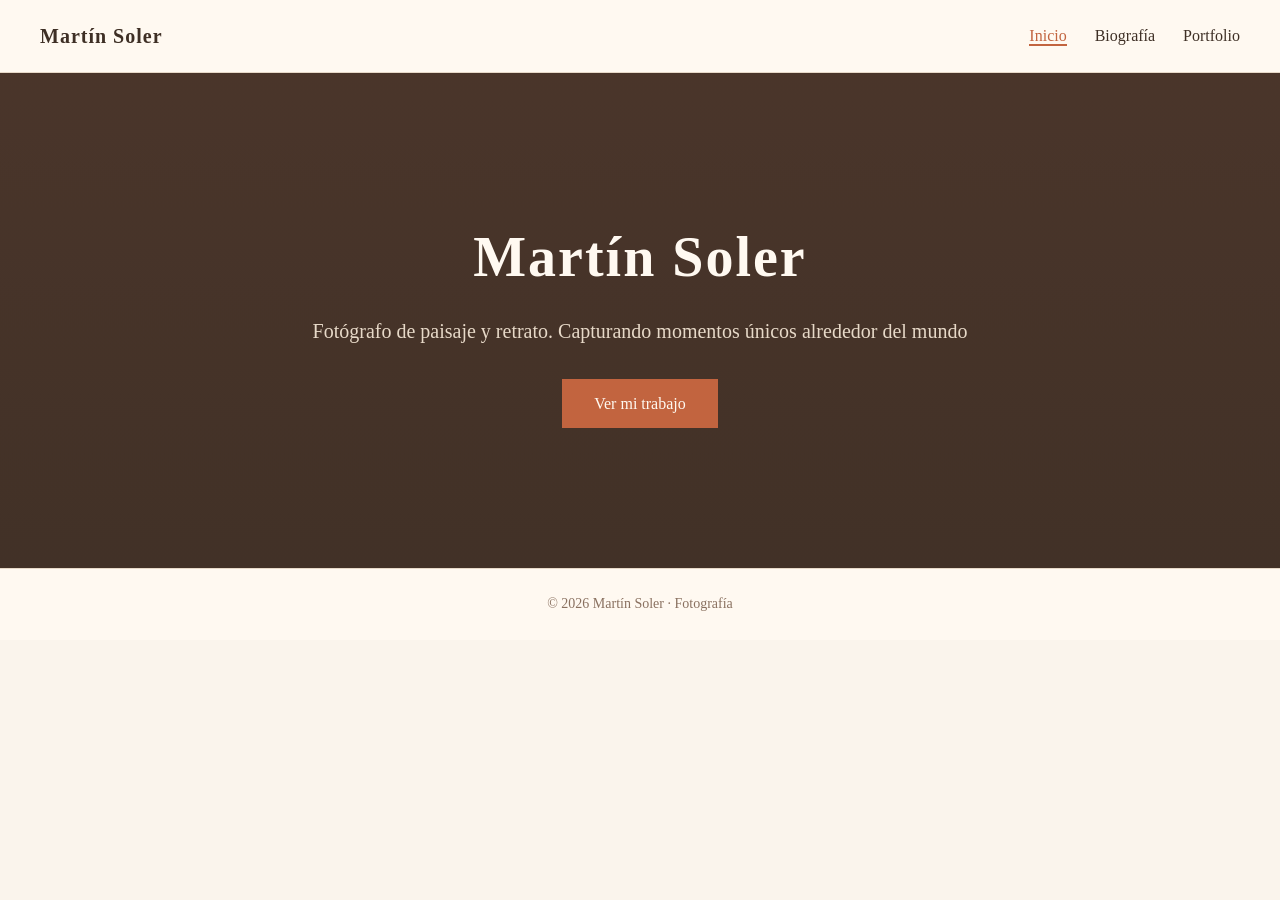
<file: index.html>
<!DOCTYPE html>
<html lang="es">
<head>
    <meta charset="UTF-8">
    <meta name="viewport" content="width=device-width, initial-scale=1.0">
    <title>Martín Soler — Fotografía</title>
    <link rel="stylesheet" href="styles.css">
</head>
<body>

    <!-- Cabecera con navegación -->
    <header class="cabecera">
        <p class="logo">Martín Soler</p>
        <nav>
            <a href="index.html" class="activo">Inicio</a>
            <a href="biografia.html">Biografía</a>
            <a href="portfolio.html">Portfolio</a>
        </nav>
    </header>

    <!-- Sección hero -->
    <section class="hero">
        <h1>Martín Soler</h1>
        <p class="subtitulo">
            Fotógrafo de paisaje y retrato. 
            <span class="subtitulo-secundario">Capturando momentos únicos alrededor del mundo</span>
        </p>
        <a href="portfolio.html" class="boton">Ver mi trabajo</a>
    </section>

    <!-- Pie de página -->
    <footer class="pie">
        <p>© <span id="anio"></span> Martín Soler · Fotografía</p>
    </footer>

    <script src="script.js"></script>
</body>
</html>
</file>
<file: styles.css>
/* ===================================
   Portfolio de Martín Soler
   Hoja de estilos básica
   =================================== */

/* Paleta de colores en variables CSS.
   Tonos cálidos: cremas, marrones y terracota. */
:root {
    --color-fondo: #faf4ec;        /* crema claro */
    --color-texto: #3e2f25;        /* marrón oscuro */
    --color-texto-suave: #8a7160;  /* marrón apagado */
    --color-acento: #c2643f;       /* terracota */
    --color-oscuro: #4a352a;       /* marrón café (hero) */
    --color-claro: #fff9f1;        /* crema muy claro */
    --color-borde: #e7d9c8;        /* arena */
}

/* Reset sencillo y tipografía base */
* {
    margin: 0;
    padding: 0;
    box-sizing: border-box;
}

body {
    font-family: Georgia, "Times New Roman", serif;
    color: var(--color-texto);
    background-color: var(--color-fondo);
    line-height: 1.6;
}

/* ---------- Cabecera ---------- */
.cabecera {
    display: flex;
    justify-content: space-between;
    align-items: center;
    padding: 20px 40px;
    background-color: var(--color-claro);
    border-bottom: 1px solid var(--color-borde);
}

.logo {
    font-size: 20px;
    font-weight: bold;
    letter-spacing: 1px;
}

.cabecera nav a {
    margin-left: 24px;
    color: var(--color-texto);
    text-decoration: none;
}

.cabecera nav a:hover {
    color: var(--color-acento);
}

/* Enlace de la página actual */
.cabecera nav a.activo {
    color: var(--color-acento);
    border-bottom: 2px solid var(--color-acento);
}

/* ---------- Hero ---------- */
.hero {
    text-align: center;
    padding: 140px 20px;
    /* Foto de fondo con una capa marrón semitransparente
       encima para que el texto se lea bien */
    background-image:
        linear-gradient(rgba(74, 53, 42, 0.7), rgba(62, 47, 37, 0.7)),
        url("https://picsum.photos/seed/hero-martin/1600/900");
    background-size: cover;
    background-position: center;
    background-color: var(--color-oscuro); /* respaldo si la foto no carga */
    color: var(--color-claro);
}

.hero h1 {
    font-size: 56px;
    letter-spacing: 2px;
}

.subtitulo {
    font-size: 20px;
    color: var(--color-borde);
    margin-top: 12px;
}

.boton {
    display: inline-block;
    margin-top: 32px;
    padding: 12px 32px;
    background-color: var(--color-acento);
    color: var(--color-claro);
    text-decoration: none;
}

.boton:hover {
    background-color: var(--color-claro);
    color: var(--color-oscuro);
}

/* ---------- Biografía ---------- */
.biografia {
    max-width: 900px;
    margin: 0 auto;
    padding: 80px 20px;
}

.biografia h2,
.portfolio h2 {
    font-size: 32px;
    margin-bottom: 24px;
    color: var(--color-acento);
}

.biografia-contenido {
    display: flex;
    gap: 40px;
    align-items: flex-start;
}

.foto-perfil {
    width: 240px;
    height: 240px;
    object-fit: cover;
    border-radius: 50%;
    border: 4px solid var(--color-borde);
}

.biografia-texto p {
    margin-bottom: 16px;
}

/* ---------- Portfolio ---------- */
.portfolio {
    max-width: 1100px;
    margin: 0 auto;
    padding: 60px 20px 80px;
}

.portfolio-intro {
    margin-bottom: 32px;
    color: var(--color-texto-suave);
}

.galeria {
    display: grid;
    grid-template-columns: repeat(3, 1fr);
    gap: 20px;
}

.obra-marco {
    overflow: hidden;
    border: 2px solid #000;
    border-radius: 6px;
}

.obra img {
    width: 100%;
    height: 260px;
    object-fit: cover;
    display: block;
    transition: transform 0.3s ease;
}

.obra:hover img {
    transform: scale(1.2);
}

.obra figcaption {
    margin-top: 8px;
    font-size: 14px;
    color: var(--color-texto-suave);
}

/* ---------- Pie de página ---------- */
.pie {
    text-align: center;
    padding: 24px;
    background-color: var(--color-claro);
    border-top: 1px solid var(--color-borde);
    font-size: 14px;
    color: var(--color-texto-suave);
}

/* ---------- Móvil ---------- */
@media (max-width: 700px) {
    .biografia-contenido {
        flex-direction: column;
        align-items: center;
        text-align: center;
    }

    .galeria {
        grid-template-columns: 1fr;
    }

    .hero h1 {
        font-size: 36px;
    }
}
</file>
